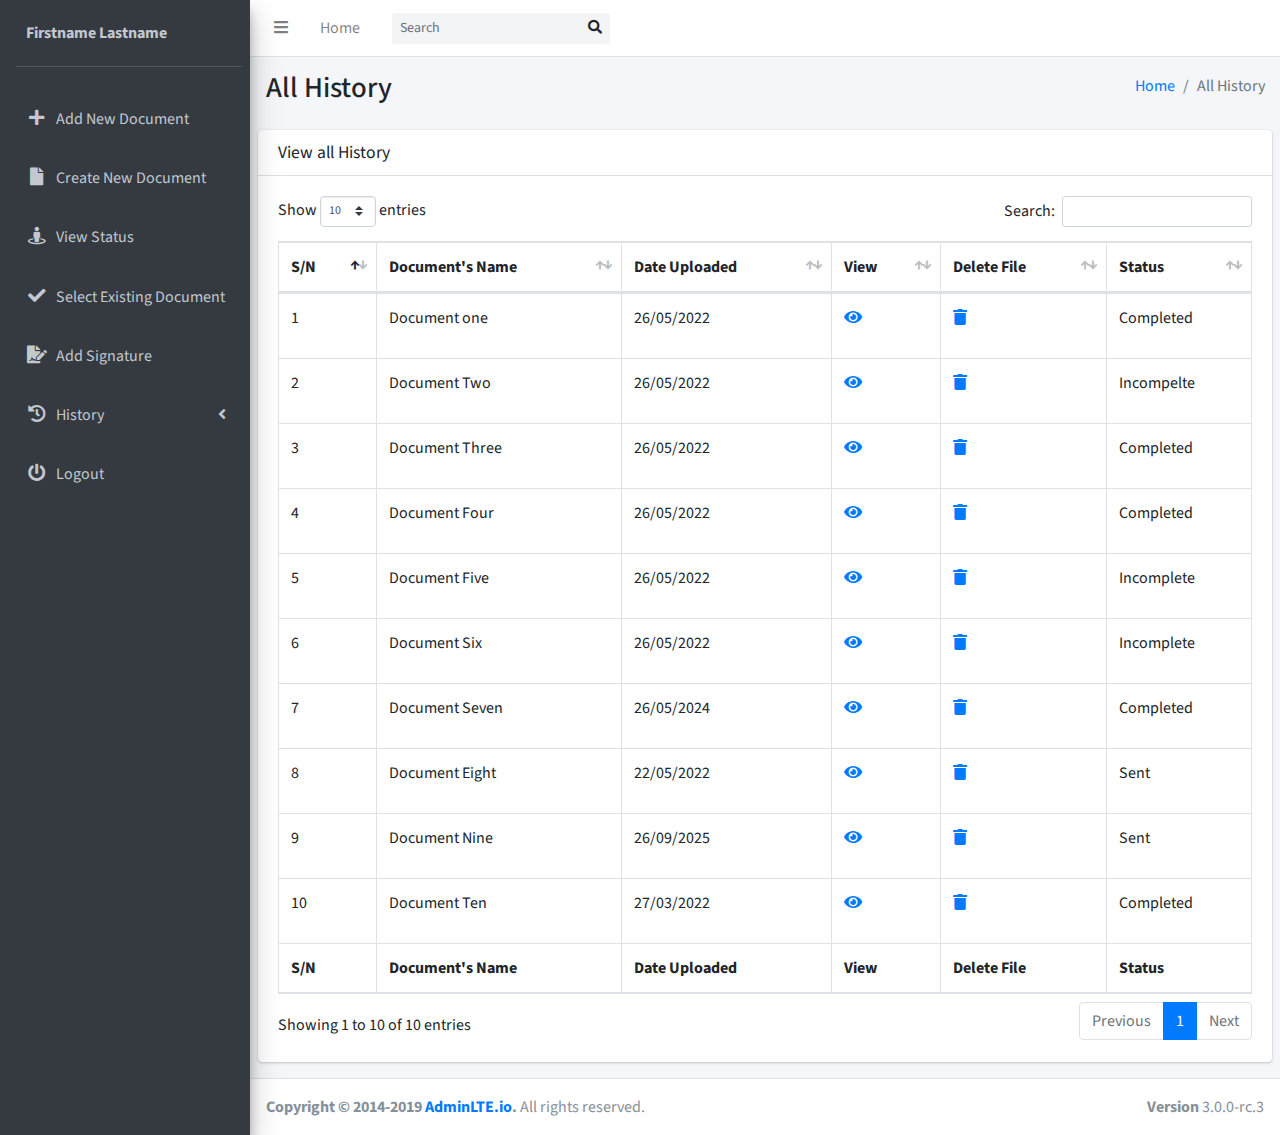
<file: all-history.html>
<!DOCTYPE html>
<html>
<head>
  <meta charset="utf-8">
  <meta http-equiv="X-UA-Compatible" content="IE=edge">
  <title>AdminLTE 3 | DataTables</title>
  <!-- Tell the browser to be responsive to screen width -->
  <meta name="viewport" content="width=device-width, initial-scale=1">

  <!-- Font Awesome -->
  <link rel="stylesheet" href="plugins/fontawesome-free/css/all.min.css">
  <!-- Ionicons -->
  <link rel="stylesheet" href="https://code.ionicframework.com/ionicons/2.0.1/css/ionicons.min.css">
  <!-- DataTables -->
  <link rel="stylesheet" href="plugins/datatables-bs4/css/dataTables.bootstrap4.css">
  <!-- Theme style -->
  <link rel="stylesheet" href="Assets/css/adminlte.min.css">
  <!-- Google Font: Source Sans Pro -->
  <link href="https://fonts.googleapis.com/css?family=Source+Sans+Pro:300,400,400i,700" rel="stylesheet">
</head>
<body class="hold-transition sidebar-mini">
<div class="wrapper">
   <!-- Navbar -->
   <nav class="main-header navbar navbar-expand navbar-white navbar-light">
    <!-- Left navbar links -->
    <ul class="navbar-nav">
      <li class="nav-item">
        <a class="nav-link" data-widget="pushmenu" href="#"
          ><i class="fas fa-bars"></i
        ></a>
      </li>
      <li class="nav-item d-none d-sm-inline-block">
        <a href="./Dashboard.html" class="nav-link">Home</a>
      </li>
      
    </ul>

    <!-- SEARCH FORM -->
    <form class="form-inline ml-3">
      <div class="input-group input-group-sm">
        <input
          class="form-control form-control-navbar"
          type="search"
          placeholder="Search"
          aria-label="Search"
        />
        <div class="input-group-append">
          <button class="btn btn-navbar" type="submit">
            <i class="fas fa-search"></i>
          </button>
        </div>
      </div>
    </form>

   
   
  </nav>
  <!-- /.navbar -->

  <!-- Main Sidebar Container -->
  <aside class="main-sidebar sidebar-dark-primary elevation-4">
    

    <!-- Sidebar -->
    <div class="sidebar">
      <!-- Sidebar user panel (optional) -->
      <div class="user-panel mt-3 pb-3 mb-3 d-flex ml-2">
        <div class="info">
          <strong><a href="#" class="d-block">Firstname Lastname</a></strong>
        </div>
      </div>

      <!-- Sidebar Menu -->
      <nav class="mt-2">
        <ul
          class="nav nav-pills nav-sidebar flex-column"
          data-widget="treeview"
          role="menu"
          data-accordion="false"
        >
          <!-- Add icons to the links using the .nav-icon class
           with font-awesome or any other icon font library -->

         

          <li class="nav-item pt-3">
            <a href="add-new.html" class="nav-link">
              <i class="fa fa-plus nav-icon"></i>
              <p>Add New Document</p>
            </a>
          </li>

          <li class="nav-item pt-3">
            <a href="create-new.html" class="nav-link">
              <i class="fa fa-file nav-icon"></i>
              <p>Create New Document</p>
            </a>
          </li>

          <li class="nav-item pt-3">
            <a href="view-status.html" class="nav-link">
              <i class="fa fa-street-view nav-icon"></i>
              <p>View Status</p>
            </a>
          </li>

          <li class="nav-item pt-3">
            <a href="select-document.html" class="nav-link">
              <i class="fa fa-check nav-icon"></i>
              <p>Select Existing Document</p>
            </a>
          </li>

          <li class="nav-item pt-3">
            <a href="add-signature.html" class="nav-link">
              <i class="fas fa-file-signature nav-icon"></i>
              <p>Add Signature</p>
            </a>
          </li>

        

        

          <li class="nav-item has-treeview pt-3">
            <a href="#" class="nav-link">
              <i class="nav-icon fa fa-history"></i>
              <p>
                History
                <i class="fas fa-angle-left right"></i>
              </p>
            </a>
            <ul class="nav nav-treeview">
              <li class="nav-item">
                <a href="process-history.html" class="nav-link">
                  <i class="fa fa-tasks nav-icon"></i>
                  <p>In Process</p>
                </a>
              </li>
              <li class="nav-item">
                <a href="all-history.html" class="nav-link">
                  <i class="fa fa-history nav-icon"></i>
                  <p>All History</p>
                </a>
              </li>

             
            </ul>
          </li>

          <li class="nav-item pt-3">
            <a href="logout.html" class="nav-link">
              <i class="fa fa-power-off nav-icon"></i>
              <p>Logout</p>
            </a>
          </li>
        </ul>
      </nav>
      <!-- /.sidebar-menu -->
    </div>
    <!-- /.sidebar -->
  </aside>


  <!-- Content Wrapper. Contains page content -->
  <div class="content-wrapper">
    <!-- Content Header (Page header) -->
    <section class="content-header">
      <div class="container-fluid">
        <div class="row mb-2">
          <div class="col-sm-6">
            <h1>All History</h1>
          </div>
          <div class="col-sm-6">
            <ol class="breadcrumb float-sm-right">
              <li class="breadcrumb-item"><a href="#">Home</a></li>
              <li class="breadcrumb-item active">All History</li>
            </ol>
          </div>
        </div>
      </div><!-- /.container-fluid -->
    </section>

        <!-- Main content -->
        <section class="content">
          <div class="row">
            <div class="col-12">
              <div class="card">
                <div class="card-header">
                  <h3 class="card-title">View all History</h3>
                </div>
                <!-- /.card-header -->
                <div class="card-body">
                  <table id="example1" class="table table-bordered table-hover">
                    <thead>
                      <tr>
                        <th>S/N</th>
                        <th>Document's Name</th>
                        <th>Date Uploaded</th>
                        <th>View</th>
                        <th>Delete File</th>
                        <th>Status</th>
                      </tr>
                    </thead>
                    <tbody>
                      <tr>
                        <td>1</td>
                        <td>Document one</td>
                        <td>26/05/2022</td>
                        <td>
                          <a href=""><i class="fa fa-eye"></i></a>
                        </td>
                        <td>
                          <a href="http://"><i class="fa fa-trash"></i></a>
                        </td>
                        <td>
                          <p>Completed</p>
                        </td>
                      </tr>
                      <tr>
                        <td>2</td>
                        <td>Document Two</td>
                        <td>26/05/2022</td>
                        <td>
                          <a href=""><i class="fa fa-eye"></i></a>
                        </td>
                        <td>
                          <a href="http://"><i class="fa fa-trash"></i></a>
                        </td>
                        <td>
                         <p>Incompelte</p>
                        </td>
                      </tr>
                      <tr>
                         <td>3</td>
                        <td>Document Three</td>
                        <td>26/05/2022</td>
                        <td>
                          <a href=""><i class="fa fa-eye"></i></a>
                        </td>
                        <td>
                          <a href="http://"><i class="fa fa-trash"></i></a>
                        </td>
                        <td>
                         <p>Completed</p>
                        </td>
                      </tr>
                      <tr>
                       <td>4</td>
                        <td>Document Four</td>
                        <td>26/05/2022</td>
                        <td>
                          <a href=""><i class="fa fa-eye"></i></a>
                        </td>
                        <td>
                          <a href="http://"><i class="fa fa-trash"></i></a>
                        </td>
                        <td>
                          <p>Completed</p>
                        </td>
                      </tr>
                      <tr>
                         <td>5</td>
                        <td>Document Five</td>
                        <td>26/05/2022</td>
                        <td>
                          <a href=""><i class="fa fa-eye"></i></a>
                        </td>
                        <td>
                          <a href="http://"><i class="fa fa-trash"></i></a>
                        </td>
                        <td>
                          <p>Incomplete</p>
                        </td>
                      </tr>

                      <tr>
                        <td>6</td>
                        <td>Document Six</td>
                        <td>26/05/2022</td>
                        <td>
                          <a href=""><i class="fa fa-eye"></i></a>
                        </td>
                        <td>
                          <a href="http://"><i class="fa fa-trash"></i></a>
                        </td>
                        <td>
                         <p>Incomplete</p>
                        </td>
                      </tr>
                      <tr>
                         <td>7</td>
                        <td>Document Seven</td>
                        <td>26/05/2024</td>
                        <td>
                          <a href=""><i class="fa fa-eye"></i></a>
                        </td>
                        <td>
                          <a href="http://"><i class="fa fa-trash"></i></a>
                        </td>
                        <td>
                         <p>Completed</p>
                        </td>
                      </tr>
                      <tr>
                        <td>8</td>
                        <td>Document Eight</td>
                        <td>22/05/2022</td>
                        <td>
                          <a href=""><i class="fa fa-eye"></i></a>
                        </td>
                        <td>
                          <a href="http://"><i class="fa fa-trash"></i></a>
                        </td>
                        <td>
                         <p>Sent </p>
                        </td>
                      </tr>
                      <tr>
                        <td>9</td>
                        <td>Document Nine</td>
                        <td>26/09/2025</td>
                        <td>
                          <a href=""><i class="fa fa-eye"></i></a>
                        </td>
                        <td>
                          <a href="http://"><i class="fa fa-trash"></i></a>
                        </td>
                        <td>
                         <p>Sent</p>
                        </td>
                      </tr>
                      <tr>
                        <td>10</td>
                        <td>Document Ten</td>
                        <td>27/03/2022</td>
                        <td>
                          <a href=""><i class="fa fa-eye"></i></a>
                        </td>
                        <td>
                          <a href="http://"><i class="fa fa-trash"></i></a>
                        </td>
                        <td>
                          <p>Completed</p>
                        </td>
                      </tr>
                    </tbody>
                    <tfoot>
                      <tr>
                        <th>S/N</th>
                        <th>Document's Name</th>
                        <th>Date Uploaded</th>
                        <th>View</th>
                        <th>Delete File</th>
                        <th>Status</th>
                      </tr>
                    </tfoot>
                  </table>
                </div>
                <!-- /.card-body -->
              </div>
              <!-- /.card -->
            </div>
            <!-- /.col -->
          </div>
          <!-- /.row -->
        </section>
        <!-- /.content -->
  </div>
  <!-- /.content-wrapper -->
  <footer class="main-footer">
    <div class="float-right d-none d-sm-block">
      <b>Version</b> 3.0.0-rc.3
    </div>
    <strong>Copyright &copy; 2014-2019 <a href="http://adminlte.io">AdminLTE.io</a>.</strong> All rights
    reserved.
  </footer>

  <!-- Control Sidebar -->
  <aside class="control-sidebar control-sidebar-dark">
    <!-- Control sidebar content goes here -->
  </aside>
  <!-- /.control-sidebar -->
</div>
<!-- ./wrapper -->

<!-- jQuery -->
<script src="plugins/jquery/jquery.min.js"></script>
<!-- Bootstrap 4 -->
<script src="plugins/bootstrap/js/bootstrap.bundle.min.js"></script>
<!-- DataTables -->
<script src="plugins/datatables/jquery.dataTables.js"></script>
<script src="plugins/datatables-bs4/js/dataTables.bootstrap4.js"></script>
<!-- AdminLTE App -->
<script src="Assets/js/adminlte.min.js"></script>
<!-- AdminLTE for demo purposes -->
<script src="Assets/js/demo.js"></script>
<!-- page script -->
<script>
  $(function () {
    $("#example1").DataTable();
    $('#example2').DataTable({
      "paging": true,
      "lengthChange": false,
      "searching": false,
      "ordering": true,
      "info": true,
      "autoWidth": false,
    });
  });
</script>
</body>
</html>
</file>
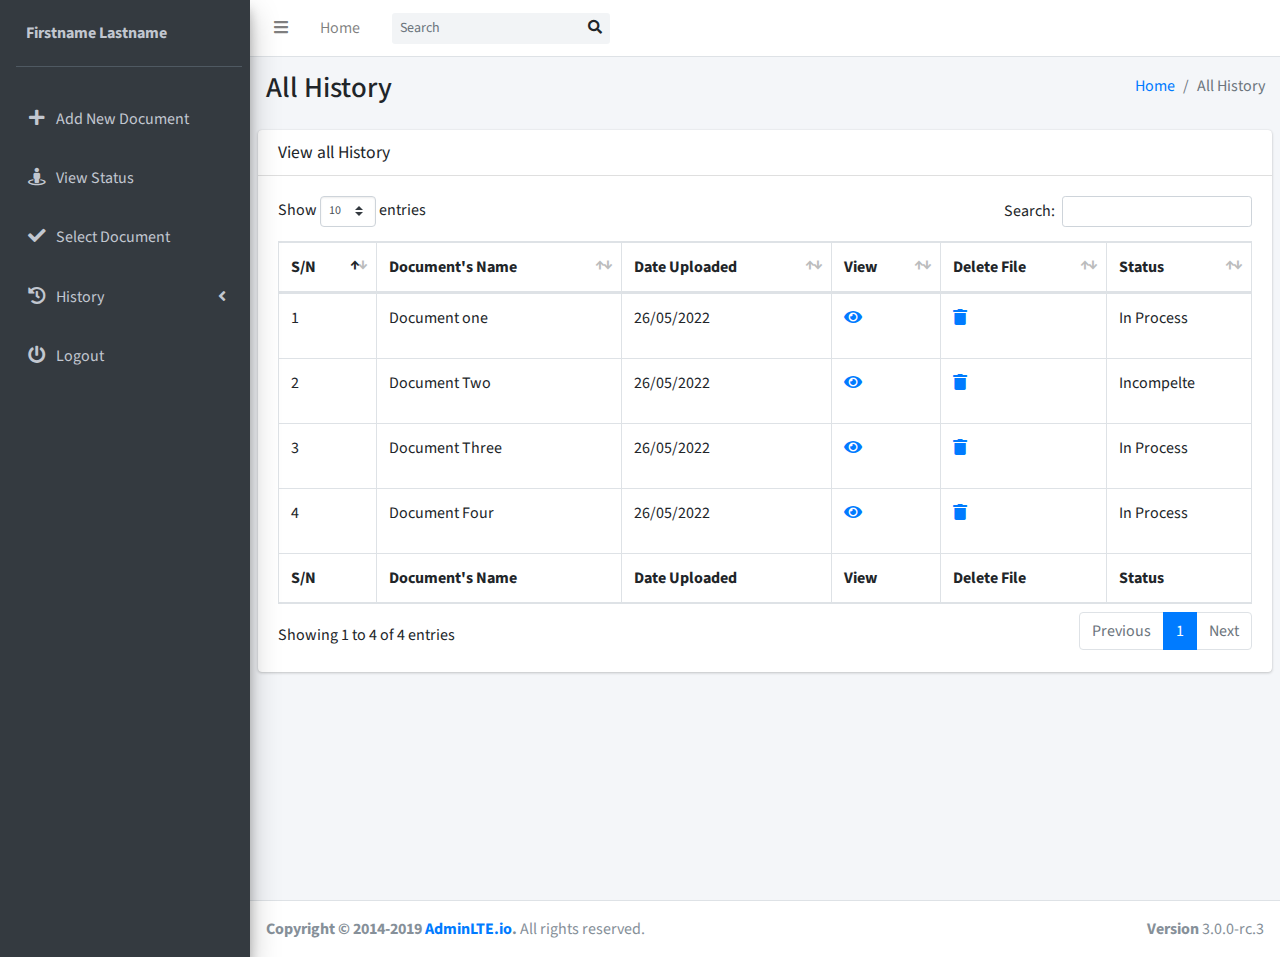
<file: process-history.html>
<!DOCTYPE html>
<html>
<head>
  <meta charset="utf-8">
  <meta http-equiv="X-UA-Compatible" content="IE=edge">
  <title>AdminLTE 3 | DataTables</title>
  <!-- Tell the browser to be responsive to screen width -->
  <meta name="viewport" content="width=device-width, initial-scale=1">

  <!-- Font Awesome -->
  <link rel="stylesheet" href="plugins/fontawesome-free/css/all.min.css">
  <!-- Ionicons -->
  <link rel="stylesheet" href="https://code.ionicframework.com/ionicons/2.0.1/css/ionicons.min.css">
  <!-- DataTables -->
  <link rel="stylesheet" href="plugins/datatables-bs4/css/dataTables.bootstrap4.css">
  <!-- Theme style -->
  <link rel="stylesheet" href="Assets/css/adminlte.min.css">
  <!-- Google Font: Source Sans Pro -->
  <link href="https://fonts.googleapis.com/css?family=Source+Sans+Pro:300,400,400i,700" rel="stylesheet">
</head>
<body class="hold-transition sidebar-mini">
<div class="wrapper">
   <!-- Navbar -->
   <nav class="main-header navbar navbar-expand navbar-white navbar-light">
    <!-- Left navbar links -->
    <ul class="navbar-nav">
      <li class="nav-item">
        <a class="nav-link" data-widget="pushmenu" href="#"
          ><i class="fas fa-bars"></i
        ></a>
      </li>
      <li class="nav-item d-none d-sm-inline-block">
        <a href="./Dashboard.html" class="nav-link">Home</a>
      </li>
      
    </ul>

    <!-- SEARCH FORM -->
    <form class="form-inline ml-3">
      <div class="input-group input-group-sm">
        <input
          class="form-control form-control-navbar"
          type="search"
          placeholder="Search"
          aria-label="Search"
        />
        <div class="input-group-append">
          <button class="btn btn-navbar" type="submit">
            <i class="fas fa-search"></i>
          </button>
        </div>
      </div>
    </form>

   
   
  </nav>
  <!-- /.navbar -->

  <!-- Main Sidebar Container -->
  <aside class="main-sidebar sidebar-dark-primary elevation-4">
        

    <!-- Sidebar -->
    <div class="sidebar">
      <!-- Sidebar user panel (optional) -->
      <div class="user-panel mt-3 pb-3 mb-3 d-flex ml-2">
        <div class="info">
          <strong><a href="#" class="d-block">Firstname Lastname</a></strong>
        </div>
      </div>

      <!-- Sidebar Menu -->
      <nav class="mt-2">
        <ul
          class="nav nav-pills nav-sidebar flex-column"
          data-widget="treeview"
          role="menu"
          data-accordion="false"
        >
         


          <li class="nav-item pt-3">
            <a href="add-new.html" class="nav-link">
              <i class="fa fa-plus nav-icon"></i>
              <p>Add New Document</p>
            </a>
          </li>

          <!-- <li class="nav-item pt-3">
            <a href="create.html" class="nav-link">
              <i class="fa fa-file nav-icon"></i>
              <p>Create New PDF Form</p>
            </a>
          </li> -->

          <li class="nav-item pt-3">
            <a href="view-status.html" class="nav-link">
              <i class="fa fa-street-view nav-icon"></i>
              <p>View Status</p>
            </a>
          </li>

          <li class="nav-item pt-3">
            <a href="select-document.html" class="nav-link">
              <i class="fa fa-check nav-icon"></i>
              <p>Select Document</p>
            </a>
          </li>

          
        

        

          <li class="nav-item has-treeview pt-3">
            <a href="#" class="nav-link">
              <i class="nav-icon fa fa-history"></i>
              <p>
                History
                <i class="fas fa-angle-left right"></i>
              </p>
            </a>
            <ul class="nav nav-treeview">
              <li class="nav-item">
                <a href="process-history.html" class="nav-link">
                  <i class="fa fa-tasks nav-icon"></i>
                  <p>In Process</p>
                </a>
              </li>
              <li class="nav-item">
                <a href="all-history.html" class="nav-link">
                  <i class="fa fa-history nav-icon"></i>
                  <p>All History</p>
                </a>
              </li>

             
            </ul>
          </li>

          <li class="nav-item pt-3">
            <a href="logout.html" class="nav-link">
              <i class="fa fa-power-off nav-icon"></i>
              <p>Logout</p>
            </a>
          </li>
        </ul>
      </nav>
      <!-- /.sidebar-menu -->
    </div>
    <!-- /.sidebar -->
  </aside>


  <!-- Content Wrapper. Contains page content -->
  <div class="content-wrapper">
    <!-- Content Header (Page header) -->
    <section class="content-header">
      <div class="container-fluid">
        <div class="row mb-2">
          <div class="col-sm-6">
            <h1>All History</h1>
          </div>
          <div class="col-sm-6">
            <ol class="breadcrumb float-sm-right">
              <li class="breadcrumb-item"><a href="#">Home</a></li>
              <li class="breadcrumb-item active">All History</li>
            </ol>
          </div>
        </div>
      </div><!-- /.container-fluid -->
    </section>

        <!-- Main content -->
        <section class="content">
          <div class="row">
            <div class="col-12">
              <div class="card">
                <div class="card-header">
                  <h3 class="card-title">View all History</h3>
                </div>
                <!-- /.card-header -->
                <div class="card-body">
                  <table id="example1" class="table table-bordered table-hover">
                    <thead>
                      <tr>
                        <th>S/N</th>
                        <th>Document's Name</th>
                        <th>Date Uploaded</th>
                        <th>View</th>
                        <th>Delete File</th>
                        <th>Status</th>
                      </tr>
                    </thead>
                    <tbody>
                      <tr>
                        <td>1</td>
                        <td>Document one</td>
                        <td>26/05/2022</td>
                        <td>
                          <a href=""><i class="fa fa-eye"></i></a>
                        </td>
                        <td>
                          <a href="http://"><i class="fa fa-trash"></i></a>
                        </td>
                        <td>
                          <p>In Process</p>
                        </td>
                      </tr>
                      <tr>
                        <td>2</td>
                        <td>Document Two</td>
                        <td>26/05/2022</td>
                        <td>
                          <a href=""><i class="fa fa-eye"></i></a>
                        </td>
                        <td>
                          <a href="http://"><i class="fa fa-trash"></i></a>
                        </td>
                        <td>
                         <p>Incompelte</p>
                        </td>
                      </tr>
                      <tr>
                         <td>3</td>
                        <td>Document Three</td>
                        <td>26/05/2022</td>
                        <td>
                          <a href=""><i class="fa fa-eye"></i></a>
                        </td>
                        <td>
                          <a href="http://"><i class="fa fa-trash"></i></a>
                        </td>
                        <td>
                         <p>In Process</p>
                        </td>
                      </tr>
                      <tr>
                       <td>4</td>
                        <td>Document Four</td>
                        <td>26/05/2022</td>
                        <td>
                          <a href=""><i class="fa fa-eye"></i></a>
                        </td>
                        <td>
                          <a href="http://"><i class="fa fa-trash"></i></a>
                        </td>
                        <td>
                          <p>In Process</p>
                        </td>
                      </tr>
                      
                      
                    </tbody>
                    <tfoot>
                      <tr>
                        <th>S/N</th>
                        <th>Document's Name</th>
                        <th>Date Uploaded</th>
                        <th>View</th>
                        <th>Delete File</th>
                        <th>Status</th>
                      </tr>
                    </tfoot>
                  </table>
                </div>
                <!-- /.card-body -->
              </div>
              <!-- /.card -->
            </div>
            <!-- /.col -->
          </div>
          <!-- /.row -->
        </section>
        <!-- /.content -->
  </div>
  <!-- /.content-wrapper -->
  <footer class="main-footer">
    <div class="float-right d-none d-sm-block">
      <b>Version</b> 3.0.0-rc.3
    </div>
    <strong>Copyright &copy; 2014-2019 <a href="http://adminlte.io">AdminLTE.io</a>.</strong> All rights
    reserved.
  </footer>

  <!-- Control Sidebar -->
  <aside class="control-sidebar control-sidebar-dark">
    <!-- Control sidebar content goes here -->
  </aside>
  <!-- /.control-sidebar -->
</div>
<!-- ./wrapper -->

<!-- jQuery -->
<script src="plugins/jquery/jquery.min.js"></script>
<!-- Bootstrap 4 -->
<script src="plugins/bootstrap/js/bootstrap.bundle.min.js"></script>
<!-- DataTables -->
<script src="plugins/datatables/jquery.dataTables.js"></script>
<script src="plugins/datatables-bs4/js/dataTables.bootstrap4.js"></script>
<!-- AdminLTE App -->
<script src="Assets/js/adminlte.min.js"></script>
<!-- AdminLTE for demo purposes -->
<script src="Assets/js/demo.js"></script>
<!-- page script -->
<script>
  $(function () {
    $("#example1").DataTable();
    $('#example2').DataTable({
      "paging": true,
      "lengthChange": false,
      "searching": false,
      "ordering": true,
      "info": true,
      "autoWidth": false,
    });
  });
</script>
</body>
</html>
</file>
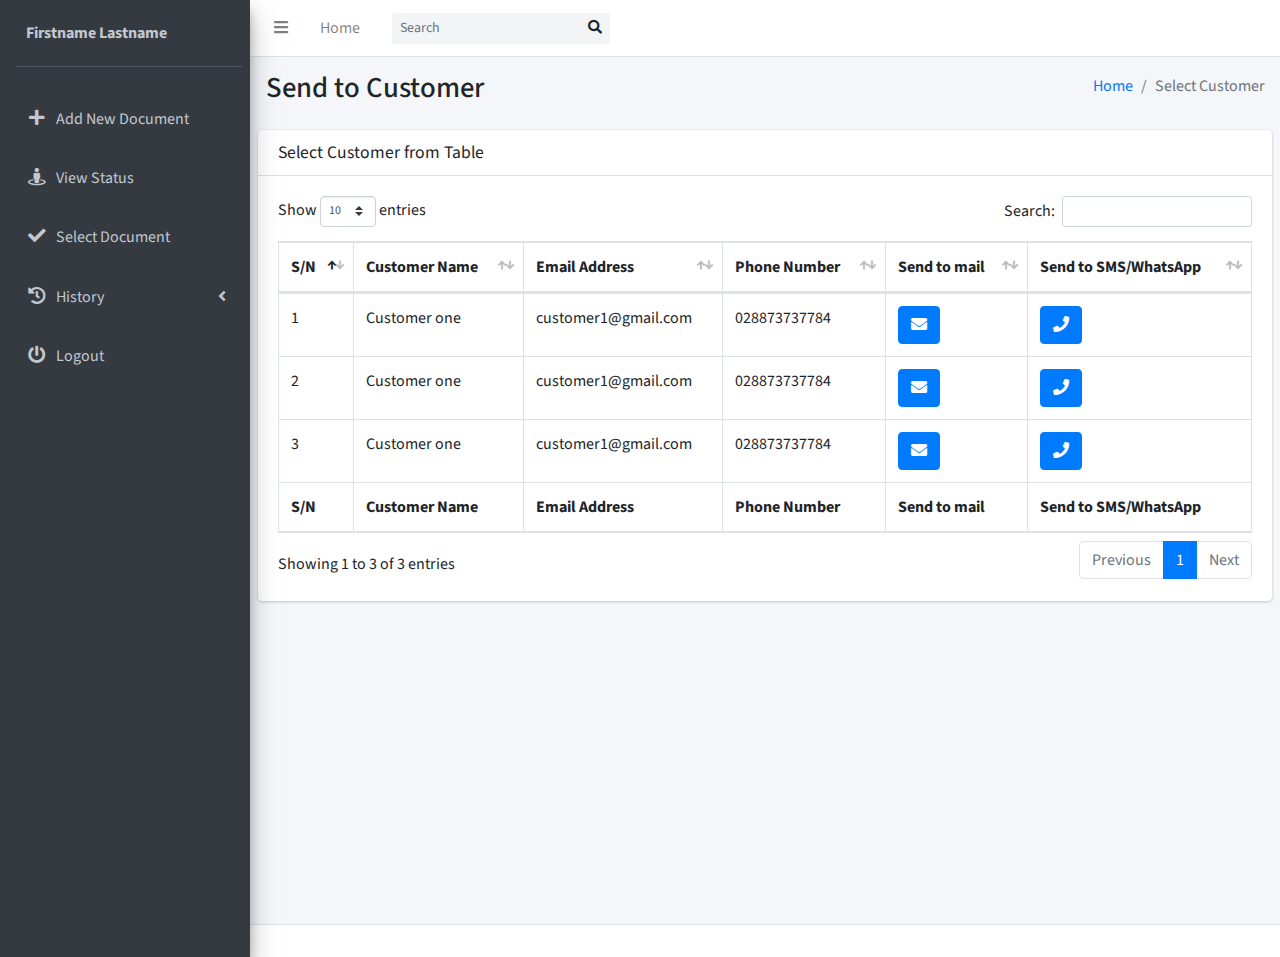
<file: select-document.html>
<!DOCTYPE html>
<html>

<head>
  <meta charset="utf-8" />
  <meta http-equiv="X-UA-Compatible" content="IE=edge" />
  <title>AdminLTE 3 | DataTables</title>
  <!-- Tell the browser to be responsive to screen width -->
  <meta name="viewport" content="width=device-width, initial-scale=1" />

  <!-- Font Awesome -->
  <link rel="stylesheet" href="plugins/fontawesome-free/css/all.min.css" />
  <!-- Ionicons -->
  <link rel="stylesheet" href="https://code.ionicframework.com/ionicons/2.0.1/css/ionicons.min.css" />
  <!-- DataTables -->
  <link rel="stylesheet" href="plugins/datatables-bs4/css/dataTables.bootstrap4.css" />
  <!-- Theme style -->
  <link rel="stylesheet" href="Assets/css/adminlte.min.css" />
  <!-- Google Font: Source Sans Pro -->
  <link href="https://fonts.googleapis.com/css?family=Source+Sans+Pro:300,400,400i,700" rel="stylesheet" />

  <style>
    .mailtogle {
      width: 400px;
      background-color: #fff;
      box-shadow: 0px 0px 10px 3px #ddd;
      height: 400px;
      display: flex;
      flex-direction: column;
      align-items: center;
      justify-content: center;
      position: relative;
      display: none;
    }

    .close {
      position: absolute;
      top: 10px;
      right: 10px;
    }
  </style>
</head>

<body class="hold-transition sidebar-mini">
  <div class="wrapper">
    <!-- Navbar -->
    <nav class="main-header navbar navbar-expand navbar-white navbar-light">
      <!-- Left navbar links -->
      <ul class="navbar-nav">
        <li class="nav-item">
          <a class="nav-link" data-widget="pushmenu" href="#"><i class="fas fa-bars"></i></a>
        </li>
        <li class="nav-item d-none d-sm-inline-block">
          <a href="./Dashboard.html" class="nav-link">Home</a>
        </li>
      </ul>

      <!-- SEARCH FORM -->
      <form class="form-inline ml-3">
        <div class="input-group input-group-sm">
          <input class="form-control form-control-navbar" type="search" placeholder="Search" aria-label="Search" />
          <div class="input-group-append">
            <button class="btn btn-navbar" type="submit">
              <i class="fas fa-search"></i>
            </button>
          </div>
        </div>
      </form>
    </nav>
    <!-- /.navbar -->

    <!-- Main Sidebar Container -->
    <aside class="main-sidebar sidebar-dark-primary elevation-4">


      <!-- Sidebar -->
      <div class="sidebar">
        <!-- Sidebar user panel (optional) -->
        <div class="user-panel mt-3 pb-3 mb-3 d-flex ml-2">
          <div class="info">
            <strong><a href="#" class="d-block">Firstname Lastname</a></strong>
          </div>
        </div>

        <!-- Sidebar Menu -->
        <nav class="mt-2">
          <ul class="nav nav-pills nav-sidebar flex-column" data-widget="treeview" role="menu" data-accordion="false">



            <li class="nav-item pt-3">
              <a href="add-new.html" class="nav-link">
                <i class="fa fa-plus nav-icon"></i>
                <p>Add New Document</p>
              </a>
            </li>

            <!-- <li class="nav-item pt-3">
                <a href="create.html" class="nav-link">
                  <i class="fa fa-file nav-icon"></i>
                  <p>Create New PDF Form</p>
                </a>
              </li> -->

            <li class="nav-item pt-3">
              <a href="view-status.html" class="nav-link">
                <i class="fa fa-street-view nav-icon"></i>
                <p>View Status</p>
              </a>
            </li>

            <li class="nav-item pt-3">
              <a href="select-document.html" class="nav-link">
                <i class="fa fa-check nav-icon"></i>
                <p>Select Document</p>
              </a>
            </li>






            <li class="nav-item has-treeview pt-3">
              <a href="#" class="nav-link">
                <i class="nav-icon fa fa-history"></i>
                <p>
                  History
                  <i class="fas fa-angle-left right"></i>
                </p>
              </a>
              <ul class="nav nav-treeview">
                <li class="nav-item">
                  <a href="process-history.html" class="nav-link">
                    <i class="fa fa-tasks nav-icon"></i>
                    <p>In Process</p>
                  </a>
                </li>
                <li class="nav-item">
                  <a href="all-history.html" class="nav-link">
                    <i class="fa fa-history nav-icon"></i>
                    <p>All History</p>
                  </a>
                </li>


              </ul>
            </li>

            <li class="nav-item pt-3">
              <a href="logout.html" class="nav-link">
                <i class="fa fa-power-off nav-icon"></i>
                <p>Logout</p>
              </a>
            </li>
          </ul>
        </nav>
        <!-- /.sidebar-menu -->
      </div>
      <!-- /.sidebar -->
    </aside>

    <!-- Content Wrapper. Contains page content -->
    <div class="content-wrapper">
      <!-- Content Header (Page header) -->
      <section class="content-header">
        <div class="container-fluid">
          <div class="row mb-2">
            <div class="col-sm-6">
              <h1>Send to Customer</h1>
            </div>
            <div class="col-sm-6">
              <ol class="breadcrumb float-sm-right">
                <li class="breadcrumb-item"><a href="#">Home</a></li>
                <li class="breadcrumb-item active">Select Customer</li>
              </ol>
            </div>
          </div>
        </div>
        <!-- /.container-fluid -->
      </section>

      <!-- Main content -->
      <section class="content">
        <div class="row">
          <div class="col-12">
            <div class="card">
              <div class="card-header">
                <h3 class="card-title">Select Customer from Table</h3>
              </div>
              <!-- /.card-header -->
              <div class="card-body">
                <table id="example1" class="table table-bordered table-hover" style="width:100%; overflow: scroll;">
                  <thead>
                    <tr>
                      <th>S/N</th>
                      <th>Customer Name</th>
                      <th>Email Address</th>
                      <th>Phone Number</th>

                      <th>Send to mail</th>
                      <th>Send to SMS/WhatsApp</th>
                    </tr>
                  </thead>
                  <tbody>
                    <tr>
                      <td>1</td>
                      <td>Customer one</td>
                      <td>customer1@gmail.com</td>
                      <td>028873737784</td>

                      <td>
                        <button type="button" class="btn btn-primary" data-toggle="modal" data-target="#exampleModal"><i class="fa fa-envelope"></i></button>
                      </td>

                      <td>
                        <button type="button" class="btn btn-primary" data-toggle="modal" data-target="#exampleModa"><i class="fa fa-phone"></i></button>
                    
                     
                      </td>
                    </tr>
                    <tr>
                      <td>2</td>
                      <td>Customer one</td>
                      <td>customer1@gmail.com</td>
                      <td>028873737784</td>

                      <td>
                        <button type="button" class="btn btn-primary" data-toggle="modal" data-target="#exampleModal"><i class="fa fa-envelope"></i></button>
                      </td>

                      <td>
                        <button type="button" class="btn btn-primary" data-toggle="modal" data-target="#exampleModa"><i class="fa fa-phone"></i></button>
                    
                        
                      </td>
                    </tr>

                    <tr>
                      <td>3</td>
                      <td>Customer one</td>
                      <td>customer1@gmail.com</td>
                      <td>028873737784</td>

                      <td>
                        <button type="button" class="btn btn-primary" data-toggle="modal" data-target="#exampleModal"><i class="fa fa-envelope"></i></button>
                      </td>

                      <td>
                        <button type="button" class="btn btn-primary" data-toggle="modal" data-target="#exampleModa"><i class="fa fa-phone"></i></button>
                    
                       
                      </td>
                    </tr>

                  </tbody>
                  <tfoot>
                    <tr>
                      <th>S/N</th>
                      <th>Customer Name</th>
                      <th>Email Address</th>
                      <th>Phone Number</th>

                      <th>Send to mail</th>
                      <th>Send to SMS/WhatsApp</th>
                    </tr>
                  </tfoot>
                </table>

<!-- Modal -->
<div class="modal fade" id="exampleModal" tabindex="-1" role="dialog" aria-labelledby="exampleModalLabel" aria-hidden="true">
  <div class="modal-dialog" role="document">
    <div class="modal-content">
      <div class="modal-header">
        <h5 class="modal-title" id="exampleModalLabel">Send Link to Mail</h5>
        <p class="modal-title mr-4" id="exampleModalLabel">customer@gmail.com</p>
        <button type="button" class="close" data-dismiss="modal" aria-label="Close">
          <span aria-hidden="true">&times;</span>
        </button>
      </div>
      <div class="modal-body">
     <textarea name="" id="" cols="30" rows="5" class="form-control" placeholder="Paste Linkk Here"></textarea>
      </div>
      <div class="modal-footer">
        <button type="button" class="btn btn-secondary" data-dismiss="modal">Close</button>
        <button type="button" class="btn btn-primary">Send Link</button>
      </div>
    </div>
  </div>
</div>

<!-- Modal -->
<div class="modal fade" id="exampleModa" tabindex="-1" role="dialog" aria-labelledby="exampleModalLabel" aria-hidden="true">
  <div class="modal-dialog" role="document">
    <div class="modal-content">
      <div class="modal-header">
        <h5 class="modal-title" id="exampleModalLabel">Send Link to SMS/Whatsapp</h5>
        <p class="modal-title mr-4" id="exampleModalLabel">87873478466</p>
        <button type="button" class="close" data-dismiss="modal" aria-label="Close">
          <span aria-hidden="true">&times;</span>
        </button>
      </div>
      <div class="modal-body">
    
      </div>
      <div class="modal-footer">
        <button type="button" class="btn btn-secondary" data-dismiss="modal">Close</button>
        <a href="sms:+454544545&body=link" type="button" class="btn btn-primary">Send Link Via SMS</a>

      
        <a href="https://api.whatsapp.com/send?phone=15551234567&text=link" type="button" class="btn btn-success">Send Link Via Whatsapp</a>

      </div>
    </div>
  </div>
</div>
       
              
              </div>
              <!-- /.card-body -->
            </div>
            <!-- /.card -->
          </div>
          <!-- /.col -->
        </div>
        <!-- /.row -->
      </section>
      <!-- /.content -->
    </div>
    <!-- /.content-wrapper -->
    <footer class="main-footer">

    </footer>

    <!-- Control Sidebar -->
    <aside class="control-sidebar control-sidebar-dark">
      <!-- Control sidebar content goes here -->
    </aside>
    <!-- /.control-sidebar -->
  </div>
  <!-- ./wrapper -->

  <!-- jQuery -->
  <script src="plugins/jquery/jquery.min.js"></script>
  <!-- Bootstrap 4 -->
  <script src="plugins/bootstrap/js/bootstrap.bundle.min.js"></script>
  <!-- DataTables -->
  <script src="plugins/datatables/jquery.dataTables.js"></script>
  <script src="plugins/datatables-bs4/js/dataTables.bootstrap4.js"></script>
  <!-- AdminLTE App -->
  <script src="Assets/js/adminlte.min.js"></script>
  <!-- AdminLTE for demo purposes -->
  <script src="Assets/js/demo.js"></script>
  <!-- page script -->
  
  <script>
    $(function () {
      $("#example1").DataTable();
      $("#example2").DataTable({
        paging: true,
        lengthChange: false,
        searching: false,
        ordering: true,
        info: true,
        autoWidth: false,
      });
    });
  </script>
</body>

</html>
</file>
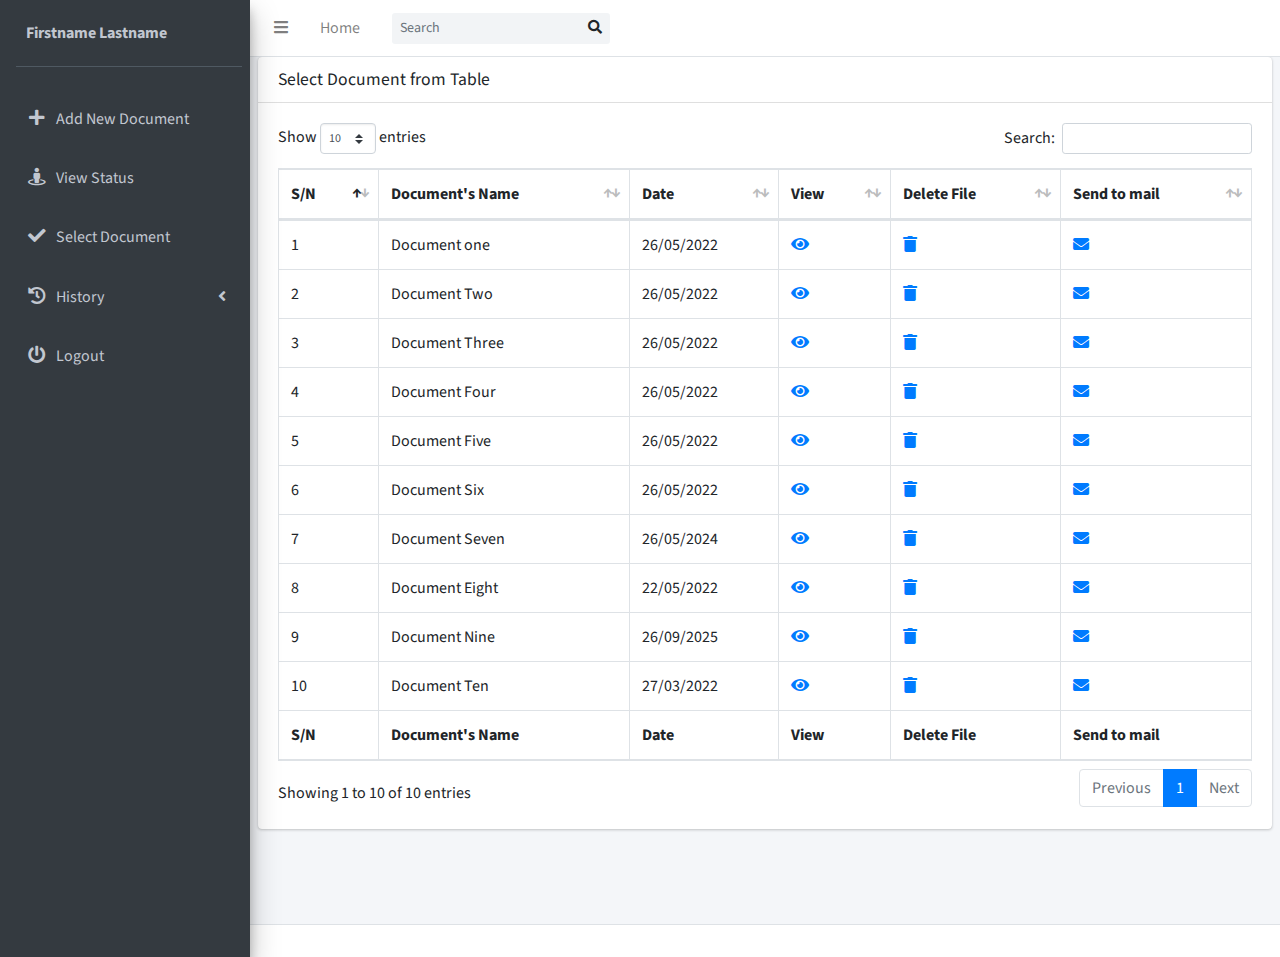
<file: view-status.html>
<!DOCTYPE html>
<html>
<head>
  <meta charset="utf-8">
  <meta http-equiv="X-UA-Compatible" content="IE=edge">
  <title>AdminLTE 3 | DataTables</title>
  <!-- Tell the browser to be responsive to screen width -->
  <meta name="viewport" content="width=device-width, initial-scale=1">

  <!-- Font Awesome -->
  <link rel="stylesheet" href="plugins/fontawesome-free/css/all.min.css">
  <!-- Ionicons -->
  <link rel="stylesheet" href="https://code.ionicframework.com/ionicons/2.0.1/css/ionicons.min.css">
  <!-- DataTables -->
  <link rel="stylesheet" href="plugins/datatables-bs4/css/dataTables.bootstrap4.css">
  <!-- Theme style -->
  <link rel="stylesheet" href="Assets/css/adminlte.min.css">
  <!-- Google Font: Source Sans Pro -->
  <link href="https://fonts.googleapis.com/css?family=Source+Sans+Pro:300,400,400i,700" rel="stylesheet">
</head>
<body class="hold-transition sidebar-mini">
<div class="wrapper">
  <!-- Navbar -->
  <nav class="main-header navbar navbar-expand navbar-white navbar-light">
    <!-- Left navbar links -->
    <ul class="navbar-nav">
      <li class="nav-item">
        <a class="nav-link" data-widget="pushmenu" href="#"
          ><i class="fas fa-bars"></i
        ></a>
      </li>
      <li class="nav-item d-none d-sm-inline-block">
        <a href="./Dashboard.html" class="nav-link">Home</a>
      </li>
      
    </ul>

    <!-- SEARCH FORM -->
    <form class="form-inline ml-3">
      <div class="input-group input-group-sm">
        <input
          class="form-control form-control-navbar"
          type="search"
          placeholder="Search"
          aria-label="Search"
        />
        <div class="input-group-append">
          <button class="btn btn-navbar" type="submit">
            <i class="fas fa-search"></i>
          </button>
        </div>
      </div>
    </form>

   
   
  </nav>
  <!-- /.navbar -->

  <!-- Main Sidebar Container -->
  <aside class="main-sidebar sidebar-dark-primary elevation-4">
        

    <!-- Sidebar -->
    <div class="sidebar">
      <!-- Sidebar user panel (optional) -->
      <div class="user-panel mt-3 pb-3 mb-3 d-flex ml-2">
        <div class="info">
          <strong><a href="#" class="d-block">Firstname Lastname</a></strong>
        </div>
      </div>

      <!-- Sidebar Menu -->
      <nav class="mt-2">
        <ul
          class="nav nav-pills nav-sidebar flex-column"
          data-widget="treeview"
          role="menu"
          data-accordion="false"
        >
         

         

          <li class="nav-item pt-3">
            <a href="add-new.html" class="nav-link">
              <i class="fa fa-plus nav-icon"></i>
              <p>Add New Document</p>
            </a>
          </li>

          <!-- <li class="nav-item pt-3">
            <a href="create.html" class="nav-link">
              <i class="fa fa-file nav-icon"></i>
              <p>Create New PDF Form</p>
            </a>
          </li> -->

          <li class="nav-item pt-3">
            <a href="view-status.html" class="nav-link">
              <i class="fa fa-street-view nav-icon"></i>
              <p>View Status</p>
            </a>
          </li>

          <li class="nav-item pt-3">
            <a href="select-document.html" class="nav-link">
              <i class="fa fa-check nav-icon"></i>
              <p>Select Document</p>
            </a>
          </li>

          
        

        

          <li class="nav-item has-treeview pt-3">
            <a href="#" class="nav-link">
              <i class="nav-icon fa fa-history"></i>
              <p>
                History
                <i class="fas fa-angle-left right"></i>
              </p>
            </a>
            <ul class="nav nav-treeview">
              <li class="nav-item">
                <a href="process-history.html" class="nav-link">
                  <i class="fa fa-tasks nav-icon"></i>
                  <p>In Process</p>
                </a>
              </li>
              <li class="nav-item">
                <a href="all-history.html" class="nav-link">
                  <i class="fa fa-history nav-icon"></i>
                  <p>All History</p>
                </a>
              </li>

             
            </ul>
          </li>

          <li class="nav-item pt-3">
            <a href="logout.html" class="nav-link">
              <i class="fa fa-power-off nav-icon"></i>
              <p>Logout</p>
            </a>
          </li>
        </ul>
      </nav>
      <!-- /.sidebar-menu -->
    </div>
    <!-- /.sidebar -->
  </aside>


  <!-- Content Wrapper. Contains page content -->
  <div class="content-wrapper">
    <!-- Content Header (Page header) -->


         <!-- Main content -->
         <section class="content">
          <div class="row">
            <div class="col-12">
              <div class="card">
                <div class="card-header">
                  <h3 class="card-title">Select Document from Table</h3>
                </div>
                <!-- /.card-header -->
                <div class="card-body">
                  <table id="example1" class="table table-bordered table-hover">
                    <thead>
                      <tr>
                        <th>S/N</th>
                        <th>Document's Name</th>
                        <th>Date</th>
                        <th>View</th>
                        <th>Delete File</th>
                        <th>Send to mail</th>
                      </tr>
                    </thead>
                    <tbody>
                      <tr>
                        <td>1</td>
                        <td>Document one</td>
                        <td>26/05/2022</td>
                        <td>
                          <a href=""><i class="fa fa-eye"></i></a>
                        </td>
                        <td>
                          <a href="http://"><i class="fa fa-trash"></i></a>
                        </td>
                        <td>
                          <a href="mailto:"><i class="fa fa-envelope"></i></a>
                        </td>
                      </tr>
                      <tr>
                        <td>2</td>
                        <td>Document Two</td>
                        <td>26/05/2022</td>
                        <td>
                          <a href=""><i class="fa fa-eye"></i></a>
                        </td>
                        <td>
                          <a href="http://"><i class="fa fa-trash"></i></a>
                        </td>
                        <td>
                          <a href="mailto:"><i class="fa fa-envelope"></i></a>
                        </td>
                      </tr>
                      <tr>
                         <td>3</td>
                        <td>Document Three</td>
                        <td>26/05/2022</td>
                        <td>
                          <a href=""><i class="fa fa-eye"></i></a>
                        </td>
                        <td>
                          <a href="http://"><i class="fa fa-trash"></i></a>
                        </td>
                        <td>
                          <a href="mailto:"><i class="fa fa-envelope"></i></a>
                        </td>
                      </tr>
                      <tr>
                       <td>4</td>
                        <td>Document Four</td>
                        <td>26/05/2022</td>
                        <td>
                          <a href=""><i class="fa fa-eye"></i></a>
                        </td>
                        <td>
                          <a href="http://"><i class="fa fa-trash"></i></a>
                        </td>
                        <td>
                          <a href="mailto:"><i class="fa fa-envelope"></i></a>
                        </td>
                      </tr>
                      <tr>
                         <td>5</td>
                        <td>Document Five</td>
                        <td>26/05/2022</td>
                        <td>
                          <a href=""><i class="fa fa-eye"></i></a>
                        </td>
                        <td>
                          <a href="http://"><i class="fa fa-trash"></i></a>
                        </td>
                        <td>
                          <a href="mailto:"><i class="fa fa-envelope"></i></a>
                        </td>
                      </tr>

                      <tr>
                        <td>6</td>
                        <td>Document Six</td>
                        <td>26/05/2022</td>
                        <td>
                          <a href=""><i class="fa fa-eye"></i></a>
                        </td>
                        <td>
                          <a href="http://"><i class="fa fa-trash"></i></a>
                        </td>
                        <td>
                          <a href="mailto:"><i class="fa fa-envelope"></i></a>
                        </td>
                      </tr>
                      <tr>
                         <td>7</td>
                        <td>Document Seven</td>
                        <td>26/05/2024</td>
                        <td>
                          <a href=""><i class="fa fa-eye"></i></a>
                        </td>
                        <td>
                          <a href="http://"><i class="fa fa-trash"></i></a>
                        </td>
                        <td>
                          <a href="mailto:"><i class="fa fa-envelope"></i></a>
                        </td>
                      </tr>
                      <tr>
                        <td>8</td>
                        <td>Document Eight</td>
                        <td>22/05/2022</td>
                        <td>
                          <a href=""><i class="fa fa-eye"></i></a>
                        </td>
                        <td>
                          <a href="http://"><i class="fa fa-trash"></i></a>
                        </td>
                        <td>
                          <a href="mailto:"><i class="fa fa-envelope"></i></a>
                        </td>
                      </tr>
                      <tr>
                        <td>9</td>
                        <td>Document Nine</td>
                        <td>26/09/2025</td>
                        <td>
                          <a href=""><i class="fa fa-eye"></i></a>
                        </td>
                        <td>
                          <a href="http://"><i class="fa fa-trash"></i></a>
                        </td>
                        <td>
                          <a href="mailto:"><i class="fa fa-envelope"></i></a>
                        </td>
                      </tr>
                      <tr>
                        <td>10</td>
                        <td>Document Ten</td>
                        <td>27/03/2022</td>
                        <td>
                          <a href=""><i class="fa fa-eye"></i></a>
                        </td>
                        <td>
                          <a href="http://"><i class="fa fa-trash"></i></a>
                        </td>
                        <td>
                          <a href="mailto:"><i class="fa fa-envelope"></i></a>
                        </td>
                      </tr>
                    </tbody>
                    <tfoot>
                      <tr>
                        <th>S/N</th>
                        <th>Document's Name</th>
                        <th>Date</th>
                        <th>View</th>
                        <th>Delete File</th>
                        <th>Send to mail</th>
                      </tr>
                    </tfoot>
                  </table>
                </div>
                <!-- /.card-body -->
              </div>
              <!-- /.card -->
            </div>
            <!-- /.col -->
          </div>
          <!-- /.row -->
        </section>
        <!-- /.content -->
  </div>
  <!-- /.content-wrapper -->
  <footer class="main-footer">
  
  </footer>

  <!-- Control Sidebar -->
  <aside class="control-sidebar control-sidebar-dark">
    <!-- Control sidebar content goes here -->
  </aside>
  <!-- /.control-sidebar -->
</div>
<!-- ./wrapper -->

<!-- jQuery -->
<script src="plugins/jquery/jquery.min.js"></script>
<!-- Bootstrap 4 -->
<script src="plugins/bootstrap/js/bootstrap.bundle.min.js"></script>
<!-- DataTables -->
<script src="plugins/datatables/jquery.dataTables.js"></script>
<script src="plugins/datatables-bs4/js/dataTables.bootstrap4.js"></script>
<!-- AdminLTE App -->
<script src="Assets/js/adminlte.min.js"></script>
<!-- AdminLTE for demo purposes -->
<script src="Assets/js/demo.js"></script>
<!-- page script -->
<script>
  $(function () {
    $("#example1").DataTable();
    $('#example2').DataTable({
      "paging": true,
      "lengthChange": false,
      "searching": false,
      "ordering": true,
      "info": true,
      "autoWidth": false,
    });
  });
</script>
</body>
</html>
</file>
